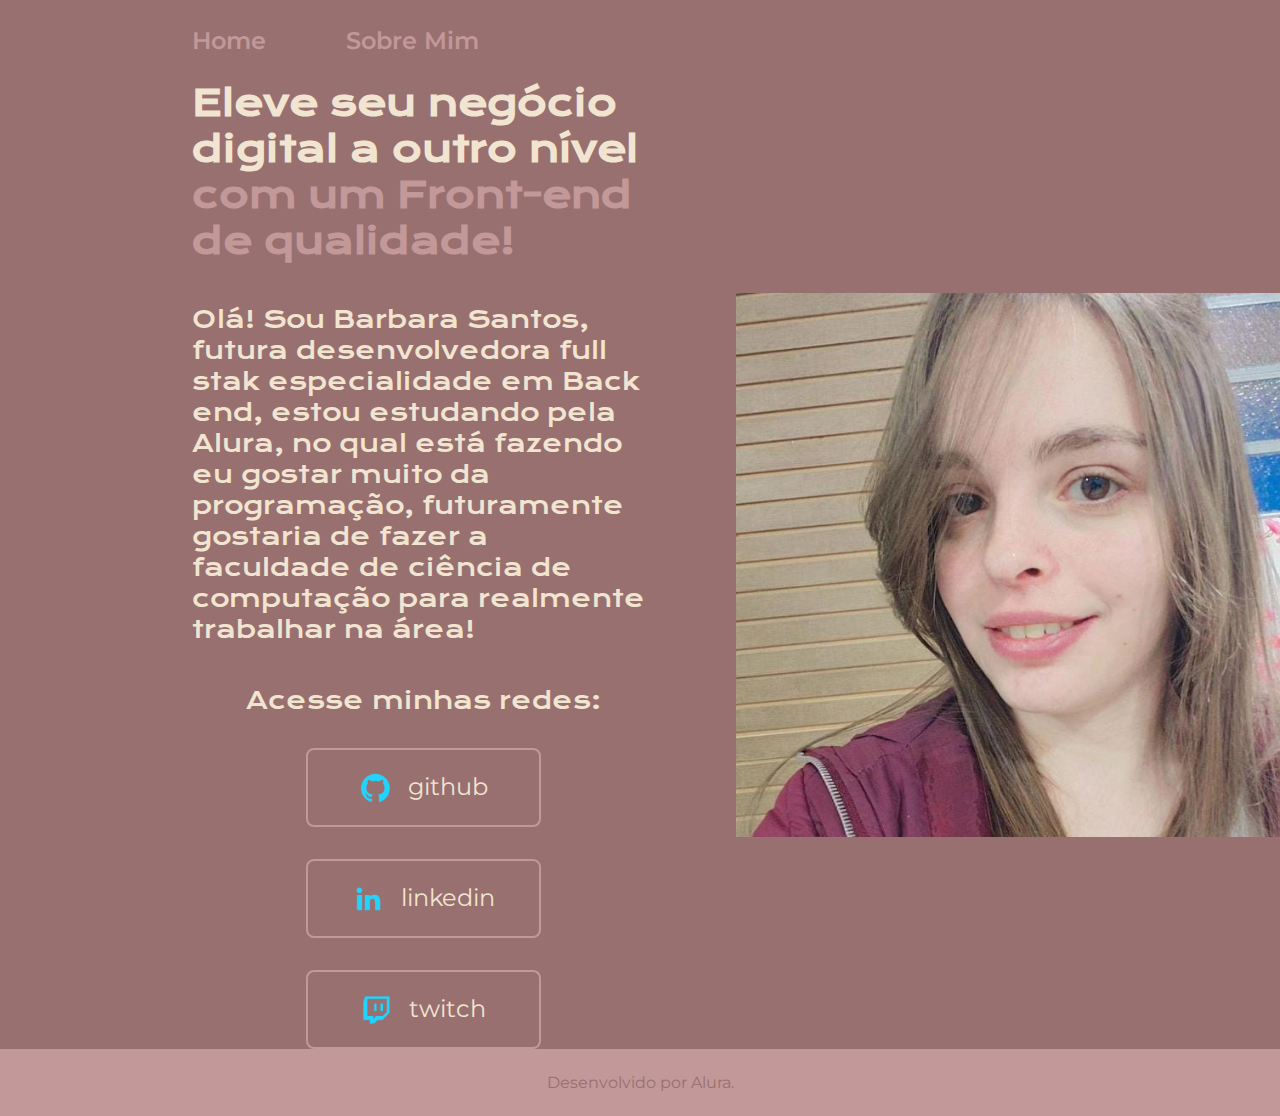
<file: index.html>
<!DOCTYPE html>
<html lang="pt-br">
<head>
    <meta charset="UTF-8"> 
    <meta http-equiv="X-UA-Compatible" content="IE=edge">
    <meta name="viewport" content="width=device-width, initial-scale=1.0">
    <title>Portifolio</title>
    <link rel="stylesheet" href="./styles/style.css">
</head>
<body>
    <header class="cabecalho">
        <nav class="cabecalho__menu">
            <a class="cabecalho__menu__link" href="index.html">Home</a>
            <a class="cabecalho__menu__link" href="about.html">Sobre Mim</a>
        </nav>
    </header>
    <main class="apresentacao">
        <section class="apresentacao__conteudo">
            <h1 class="apresentacao__conteudo__titulo">
            Eleve seu negócio digital a outro nível 
            <strong class="titulo-destaque">com um Front-end de qualidade!
            </strong></h1>
                <p class="apresentacao__conteudo__texto">Olá! Sou Barbara Santos, futura desenvolvedora full stak especialidade em Back end, estou estudando pela Alura, no qual está fazendo eu gostar muito da programação, futuramente gostaria de fazer a faculdade de ciência de computação para realmente trabalhar na área!</p>
                    <div class="apresentacao__links">
                            <h2 class="apresentacao__links__subtitulo">Acesse minhas redes:</h2>
                                <a class="apresentacao__links__link" href="https://github.com/BarbaraSthef">
                                    <img src="./assets/github.png">
                                        github
                                </a>
                                <a class="apresentacao__links__link" href="https://www.linkedin.com/in/barbara-sthefany-bologna-dos-santos3">

                                    <img src="./assets/linkedin.png">
                                linkedin
                                </a>
                                <a class="apresentacao__links__link" href="https://www.twitch.tv/barbarasthef">
                                    <img src="./assets/twitch.png">
                                    twitch

                                </a>
                    </div>
            </section>
            <img class="apresentacao__imagem" src="./assets/a05b1257-7834-44a6-8ab7-f1cc17d1e6d7.jfif" alt="Foto de Barbara Santos">
    </main>
    <footer class="rodape">
        <p>Desenvolvido por Alura.</p>
    </footer>
</body>
</html>
</file>
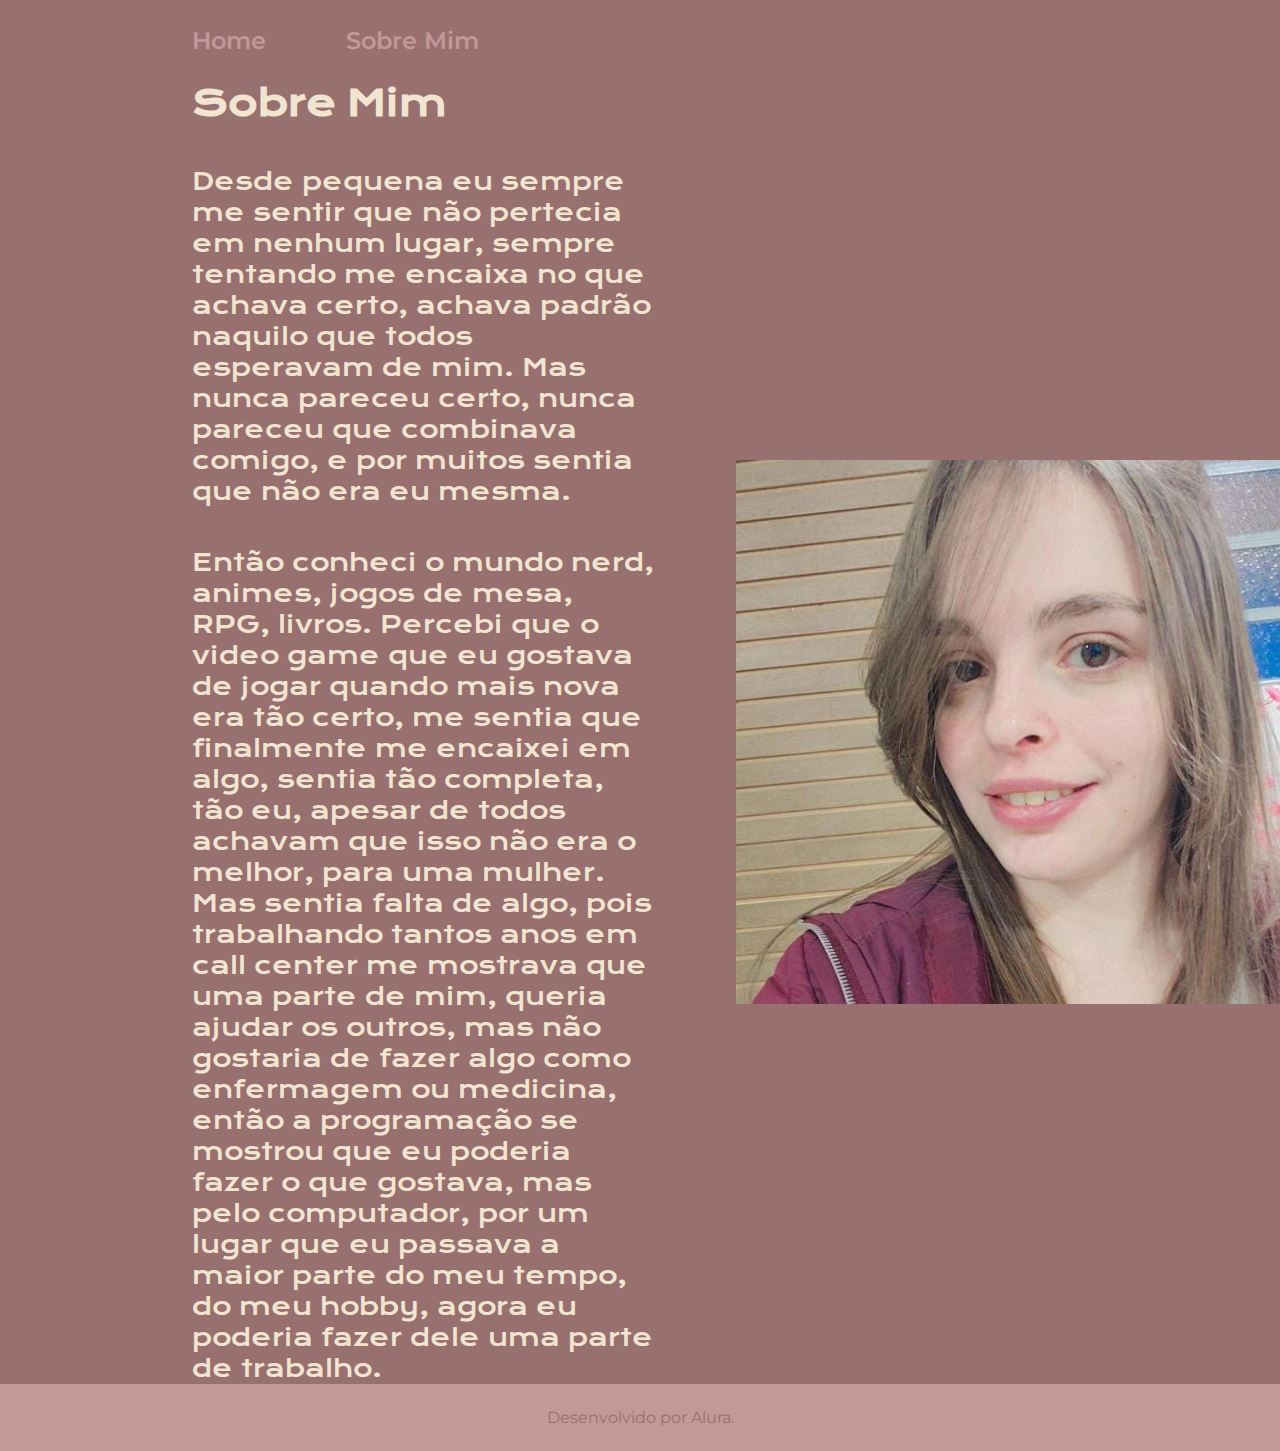
<file: about.html>
<!DOCTYPE html>
<html lang="pt-br">
<head>
    <meta charset="UTF-8">
    <meta name="viewport" content="width=device-width, initial-scale=1.0">
    <title>Sobre mim</title>
    <link rel="stylesheet" href="./styles/style.css">
</head>
<body>
    <header class="cabecalho">        
        <nav class="cabecalho__menu">
            <a class="cabecalho__menu__link" href="index.html">Home</a>
            <a class="cabecalho__menu__link" href="/about.html">Sobre Mim</a>
        </nav>
</header>
    <main class="apresentacao">
        <section class="apresentacao__conteudo">
            <h1 class="apresentacao__conteudo__titulo">Sobre Mim</h1>
                <p class="apresentacao__conteudo__texto">
                    Desde pequena eu sempre me sentir que não pertecia em nenhum lugar, sempre tentando me encaixa no que achava certo, achava padrão naquilo que todos esperavam de mim. Mas nunca pareceu certo, nunca pareceu  que combinava comigo, e por muitos sentia que não era eu mesma. 
                </p>
                <p class="apresentacao__conteudo__texto">
                    Então conheci o mundo nerd, animes, jogos de mesa, RPG, livros. Percebi que o video game que eu gostava de jogar quando mais nova era tão certo, me sentia que finalmente me encaixei em algo, sentia tão completa, tão eu, apesar de todos achavam que isso não era o melhor, para uma mulher. Mas sentia falta de algo, pois trabalhando tantos anos em call center me mostrava que uma parte de mim, queria ajudar os outros, mas não gostaria de fazer algo como enfermagem ou medicina, então a programação se mostrou que eu poderia fazer o que gostava, mas pelo computador, por um lugar que eu passava a maior parte do meu tempo, do meu hobby, agora eu poderia fazer dele uma parte de trabalho. 
                </p>
        </section>
                <img class="apresentacao__imagem" src="./assets/a05b1257-7834-44a6-8ab7-f1cc17d1e6d7.jfif" alt="Foto apresentação Barbara Santos">
    </main>
    <footer class="rodape">      
          <p>Desenvolvido por Alura.</p>
        </footer>
</body>
</html>
</file>
<file: styles/style.css>
@import url('https://fonts.googleapis.com/css2?family=Krona+One&family=Montserrat:ital,wght@0,100..900;1,100..900&display=swap');

:root {
    --cor-primaria:#987070;
    --cor-secundaria:#F1E5D1;
    --cor-terciaria:#C39898;
    --cor-hover:#DBB5B5;

    --fonte-principal:"Krona One", sans-serif;
    --fonte-texto:"Montserrat", sans-serif;
}


* {
    margin: 0;
    padding: 0;

}
body{
    /*height: 100vh;*/
    box-sizing: border-box;
    background-color: var(--cor-primaria);
    color:var(--cor-secundaria);
}
.cabecalho{
    padding: 2% 0% 0% 15%;
}
.cabecalho__menu{
    display: flex;
    gap: 80px;
}
.cabecalho__menu__link{
    font-family: var(--fonte-texto);
    font-size: 1.5rem;
    font-weight: 600;
    color: var(--cor-terciaria);
    text-decoration: none;

}

.apresentacao{
    padding: 2% 0% 0% 15%;
    display: flex;
    align-items: center;
    justify-content: space-between;
    gap: 82px;

}
.apresentacao__conteudo{
    width: 50%;
    display: flex;
    flex-direction: column;
    gap: 40px;
}
.apresentacao__conteudo__titulo{
    font-size: 2.25rem;
    font-family: var(--fonte-principal);
}
.titulo-destaque{
    color: var(--cor-terciaria);
}
.apresentacao__conteudo__texto{
    font-size: 1.5rem;
    font-family: var(--fonte-principal);
}
.apresentacao__links{
    display: flex;
    flex-direction: column;
    justify-content: space-between;
    align-items: center;
    gap: 32px;

    

}
.apresentacao__links__subtitulo{
    font-family: var(--fonte-principal);
    font-weight: 400;
    font-size: 1.5rem;
}
.apresentacao__links__link{

    display: flex;
    justify-content: center;
    gap: 16px;
    border: 2px solid var(--cor-terciaria);
    width: 50%;
    text-align: center;
    border-radius: 8px;
    font-size: 1.5rem;
    font-weight: 600px;
    padding: 21.5px 0;
    text-decoration: none;
    color: var(--cor-secundaria);
    font-family: var(--fonte-texto);

}

.apresentacao__links__link:hover{
    background-color: var(--cor-hover);
}
.apresentacao__imagem{
    width: 50%;
}
.rodape{
    color: var(--cor-primaria);
    background-color: var(--cor-terciaria);
    padding: 24px;
    text-align: center;
    font-family:var(--fonte-texto);
   }
   @media (max-width:1200px) {
    
    .cabecalho {
        padding: 10%
    }
    .cabecalho__menu {
        justify-content: center;
    }
    .apresentacao {
        flex-direction: column-reverse;
        padding: 5%
    }
    .apresentacao__conteudo {
        width:auto;
    }
   }
</file>
